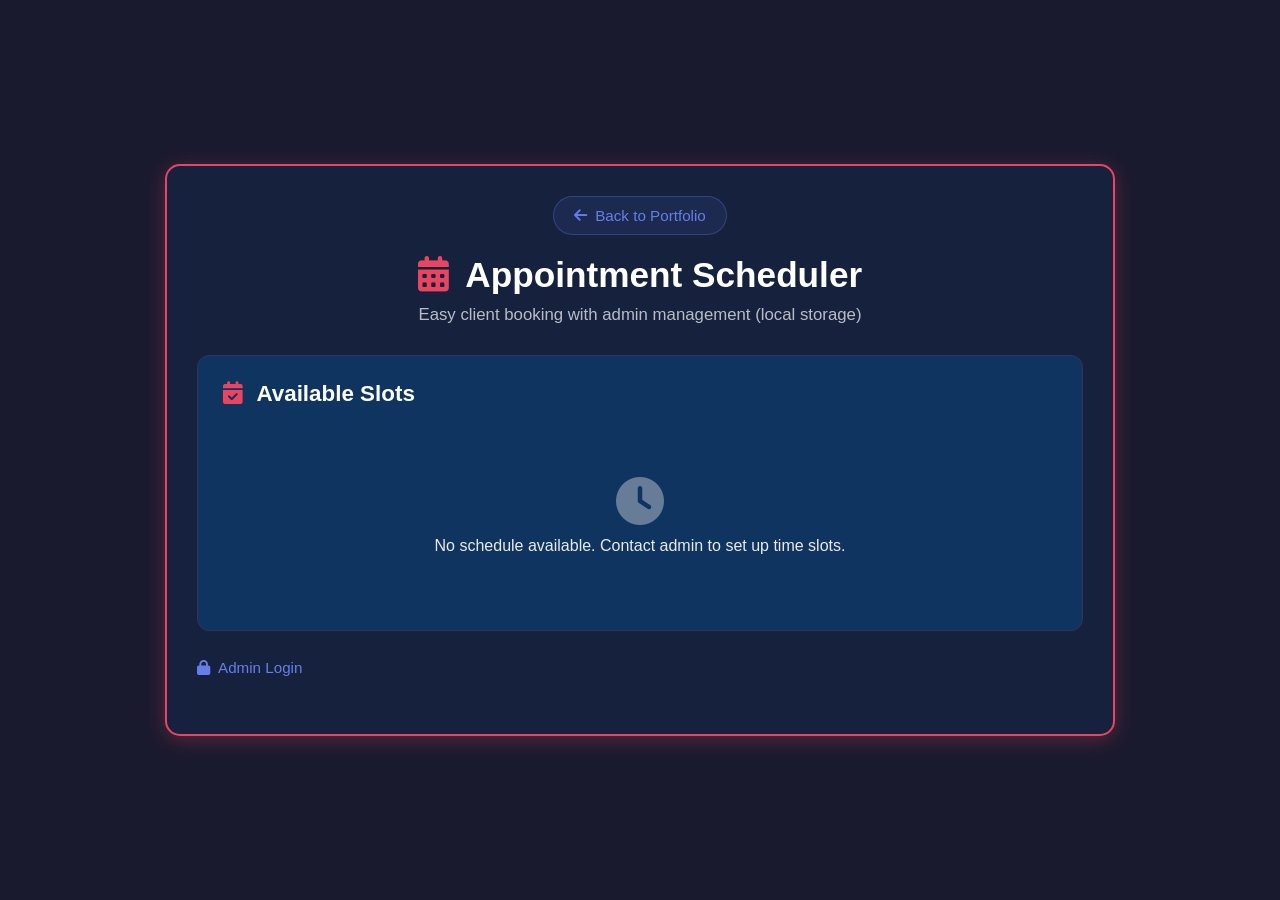
<file: index.html>
<!DOCTYPE html>
<html lang="en">
<head>
    <meta charset="UTF-8">
    <meta name="viewport" content="width=device-width, initial-scale=1.0">
    <title>Scheduler - Azura Tools</title>
    <link rel="stylesheet" href="style.css">
    <link rel="stylesheet" href="https://cdnjs.cloudflare.com/ajax/libs/font-awesome/6.4.0/css/all.min.css">
</head>
<body>
    <div class="tool-container">
        <header class="tool-header">
            <a href="../index.html" class="back-btn"><i class="fas fa-arrow-left"></i> Back to Portfolio</a>
            <h1><i class="fas fa-calendar-alt"></i> Appointment Scheduler</h1>
            <p>Easy client booking with admin management (local storage)</p>
        </header>

        <main class="tool-content">
            <!-- Client Booking View -->
            <div id="view-client" class="view active">
                <div class="section-box">
                    <h2><i class="fas fa-calendar-check"></i> Available Slots</h2>
                    <div id="schedule-container">
                        <div class="empty-state">
                            <i class="fas fa-clock"></i>
                            <p>No schedule available. Contact admin to set up time slots.</p>
                        </div>
                    </div>
                    <div id="booking-form" class="section-box" style="display:none;">
                        <h3>Book Selected Slot</h3>
                        <div class="form-group">
                            <label>Your Name</label>
                            <input type="text" id="client-name" placeholder="Enter your full name">
                        </div>
                        <div id="selected-slot-display" class="selected-slot-display"></div>
                        <button class="action-btn btn-primary-full" onclick="submitBooking()">
                            <i class="fas fa-check"></i> Confirm Booking
                        </button>
                    </div>
                    <div id="confirmation" class="section-box" style="display:none;text-align:center;">
                        <i class="fas fa-check-circle" style="font-size:3rem;color:#22c55e;"></i>
                        <h3>✅ Booking Confirmed!</h3>
                        <p id="confirm-msg"></p>
                        <button class="action-btn btn-primary-full" onclick="loadSchedule()">
                            <i class="fas fa-calendar"></i> Book Another Slot
                        </button>
                    </div>
                </div>

                    <a href="#" onclick="showView('view-admin-login')" class="nav-back-btn">
                        <i class="fas fa-lock"></i> Admin Login
                    </a>
                </div>
            </div>

            <!-- Admin Login View -->
            <div id="view-admin-login" class="view">
                <div class="auth-card">
                    <h2><i class="fas fa-lock"></i> Admin Login</h2>
                    <div class="form-group">
                        <label>Password</label>
                        <input type="password" id="admin-password" placeholder="hatdog123" style="margin-bottom:15px;">
                    </div>
                    <div id="admin-login-error" class="error-msg" style="display:none;">Incorrect password!</div>
                    <button class="action-btn btn-primary-full" onclick="adminLogin()">
                        <i class="fas fa-sign-in-alt"></i> Login
                    </button>
                    <p style="text-align:center;margin-top:16px;color:rgba(255,255,255,0.6);">
                        <a href="#" onclick="showView('view-client')" style="color:#667eea;">← Back to Booking</a>
                    </p>
                </div>
            </div>

            <!-- Admin Dashboard View -->
            <div id="view-admin" class="view">
                <button class="nav-back-btn" onclick="adminLogout()">
                    <i class="fas fa-calendar"></i> Back to Client View
                </button>
                <div class="section-box">
                    <h2><i class="fas fa-cog"></i> Admin Dashboard</h2>
                    <div id="admin-message" class="error-msg" style="display:none;background:rgba(34,197,94,0.2);border-color:rgba(34,197,94,0.4);color:#22c55e;"></div>
                    
                    <h3>Add Time Slot</h3>
                    <div style="display:flex;gap:12px;flex-wrap:wrap;">
                        <div class="form-group" style="flex:1;min-width:160px;">
                            <label>Time Range</label>
                            <input type="text" id="new-slot" placeholder="9:00 - 10:30">
                        </div>
                        <div class="form-group" Asc style="flex:1;min-width:80px;">
                            <label>Period</label>
                            <select id="period">
                                <option value="AM">AM</option>
                                <option value="PM">PM</option>
                            </select>
                        </div>
                        <div style="align-self:end;">
                            <button class="action-btn" onclick="addSlot()" style="width:auto;">
                                <i class="fas fa-plus"></i> Add
                            </button>
                        </div>
                    </div>
                </div>

                <div class="section-box">
                    <h3>Current Schedule & Bookings</h3>
                    <ul id="slot-list"></ul>
                </div>

                <div style="display:flex;gap:12px;">
                    <button class="action-btn btn-primary-full" onclick="saveSchedule()" style="flex:1;">
                        <i class="fas fa-save"></i> Save Schedule
                    </button>
                    <button class="action-btn btn-danger" onclick="resetBookings()" style="flex:1;">
                        <i class="fas fa-undo"></i> Reset Bookings
                    </button>
                </div>

                <button class="nav-back-btn" onclick="adminLogout()" style="margin-top:20px;">
                    <i class="fas fa-sign-out-alt"></i> Logout
                </button>
            </div>
        </main>
    </div>

    <script src="script.js"></script>
</body>
</html>
</file>
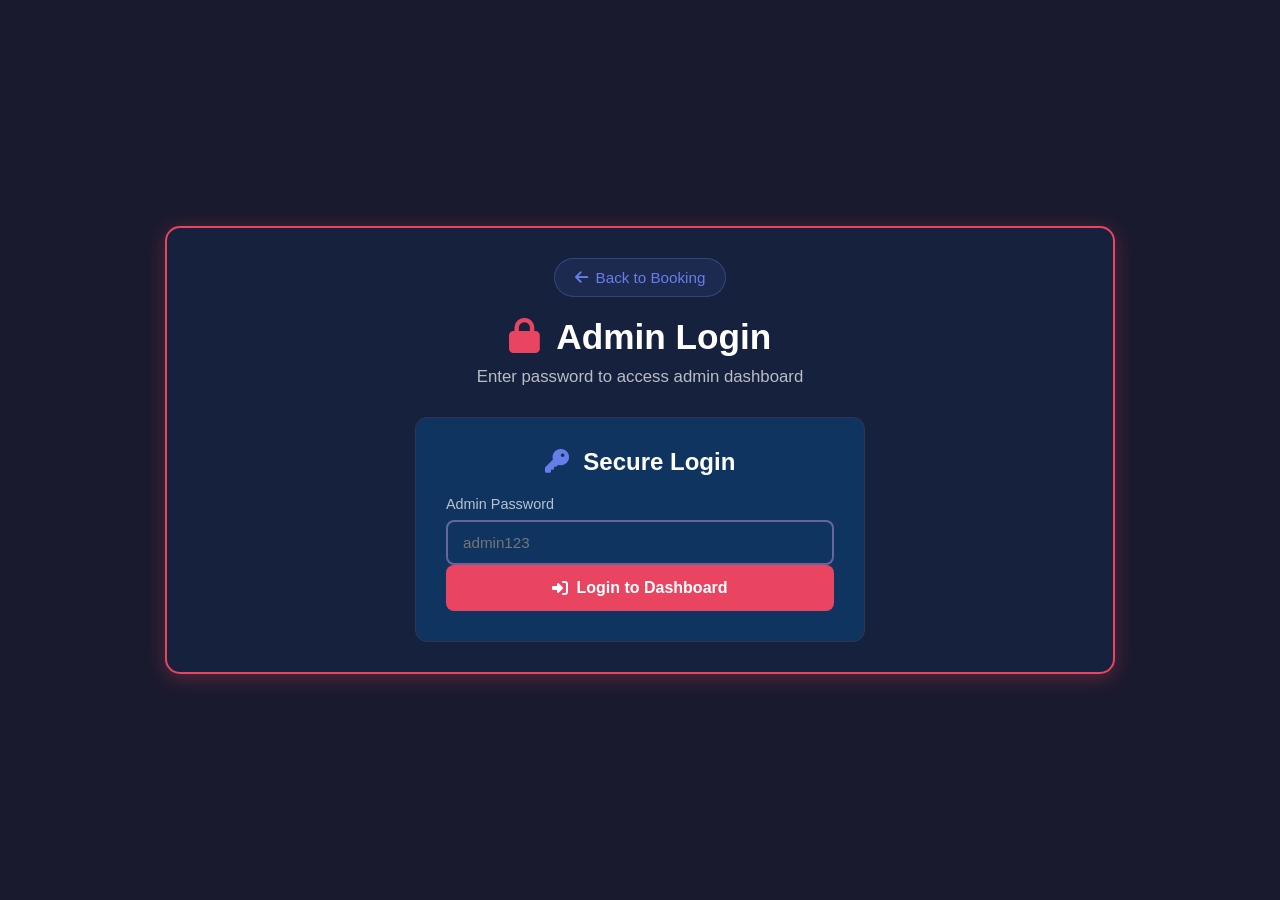
<file: admin.html>
<!DOCTYPE html>
<html lang="en">
<head>
    <meta charset="UTF-8">
    <meta name="viewport" content="width=device-width, initial-scale=1.0">
    <title>Admin Dashboard - Scheduler</title>
    <link rel="stylesheet" href="style.css">
    <link rel="stylesheet" href="https://cdnjs.cloudflare.com/ajax/libs/font-awesome/6.4.0/css/all.min.css">
</head>
<body>
    <div class="tool-container">
        <header class="tool-header">
            <a href="index.html" class="back-btn"><i class="fas fa-arrow-left"></ Asc i> Client Booking</a>
            <h1><i class="fas fa-cog"></i> Admin Dashboard</h1>
            <p>Manage schedule and view bookings</p>
        </header>

        <div class="section-box">
            <button class="nav-back-btn" onclick="adminLogout()">
                <i class="fas fa-sign-out-alt"></i> Logout
            </button>
            
            <div id="admin-message" class="error-msg" style="display:none; background:rgba(34,197,94,0.2);border-color:rgba(34,197,94,0.4);color:#22c55e;"></div>
            
            <h2><i class="fas fa-plus"></i> Add Time Slots</h2>
            <div style="display:flex;gap:12px;flex-wrap:wrap;">
                <div class="form-group" style="flex:1;min-width:160px;">
                    <label>Time Range</label>
                    <input type="text" id="new-slot" placeholder="9:00 - 10:30">
                </div>
                <div class="form-group" style="flex:1;min-width:80px;">
                    <label>Period</label>
                    <select id="period">
                        <option value="AM">AM</option>
                        <option value="PM">PM</option>
                    </select>
                </div>
                <div style="align-self:end;">
                    <button class="action-btn" onclick="addSlot()">
                        <i class="fas fa-plus"></i> Add Slot
                    </button>
                </div>
            </div>
        </div>

        <div class="section-box">
            <h2><i class="fas fa-list"></i> Current Schedule</h2>
            <ul id="slot-list" style="max-height:400px;overflow:auto;"></ul>
        </div>

        <div style="display:flex;gap:12px;">
            <button class="action-btn btn-primary-full" onclick="saveSchedule()" style="flex:1;">
                <i class="fas fa-save"></i> Save
            </button>
            <button class="action-btn btn-danger" onclick="resetBookings()" style="flex:1;">
                <i class="fas fa-undo"></i> Reset Bookings
            </button>
        </div>
    </div>

    <script src="script.js"></script>
    <script>
        if (!sessionStorage.getItem('adminLoggedIn')) {
            window.location.href = 'login.html';
        }
        loadAdminSchedule();
    </script>
</body>
</html>
</file>
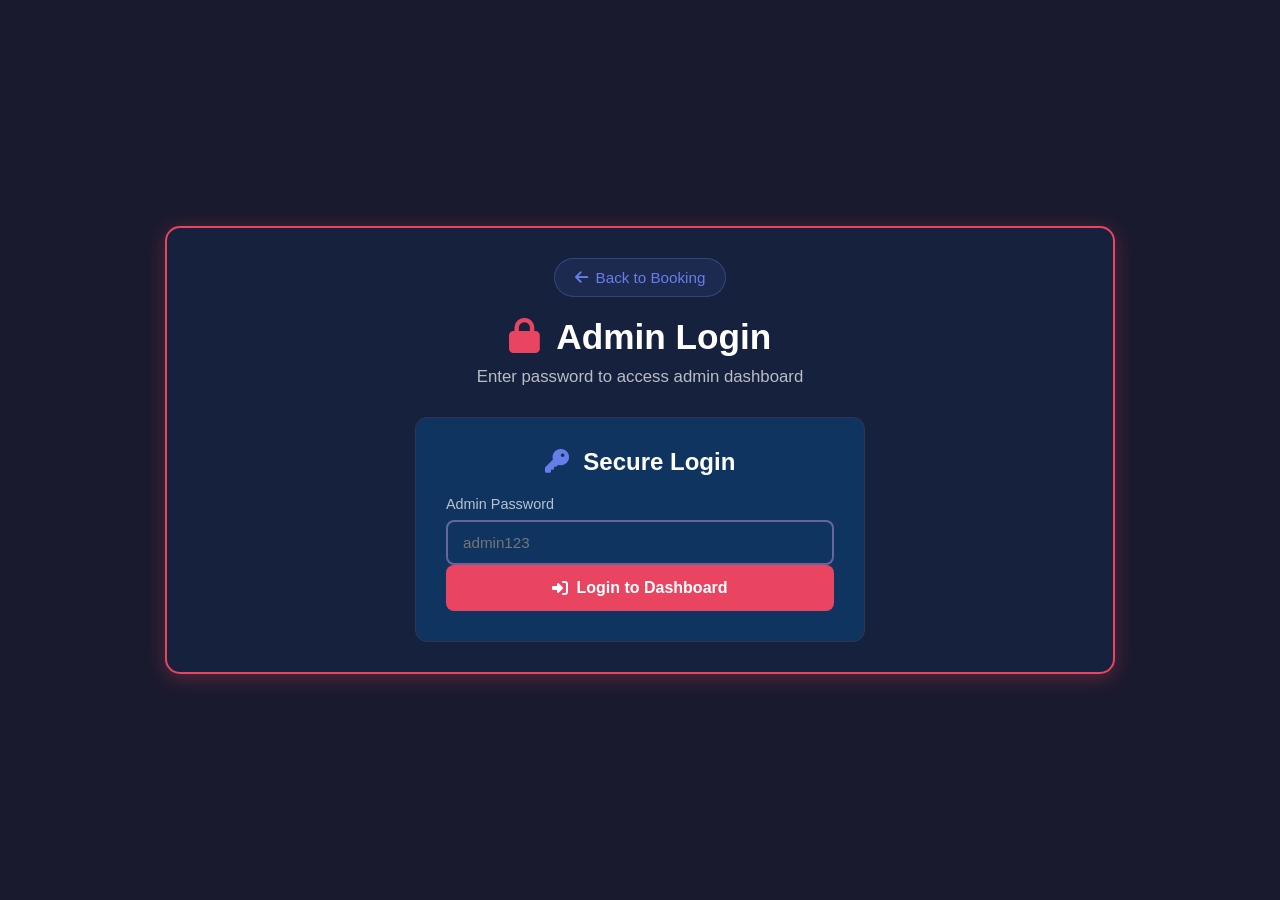
<file: login.html>
<!DOCTYPE html>
<html lang="en">
<head>
    <meta charset="UTF-8">
    <meta name="viewport" content="width=device-width, initial-scale=1.0">
    <title>Admin Login - Scheduler</title>
    <link rel="stylesheet" href="style.css">
    <link rel="stylesheet" href="https://cdnjs.cloudflare.com/ajax/libs/font-awesome/6.4.0/css/all.min.css">
</head>
<body>
    <div class="tool-container">
        <header class="tool-header">
            <a href="index.html" class="back-btn"><i class="fas fa-arrow-left"></i> Back to Booking</a>
            <h1><i class="fas fa-lock"></i> Admin Login</h1>
            <p>Enter password to access admin dashboard</p>
        </header>

        <div class="view active" id="view-login">
            <div class="auth-card">
                <h2><i class="fas fa-key"></i> Secure Login</h2>
                <div class="form-group">
                    <label>Admin Password</label>
                    <input type="password" id="admin-password" placeholder="admin123">
                </div>
    <div id="admin-login-error" class="error-msg" style="display:none;">❌ Incorrect password! Try 'admin123'</div>
                <button class="action-btn btn-primary-full" onclick="adminLogin()">
                    <i class="fas fa-sign-in-alt"></i> Login to Dashboard
                </button>
            </div>
        </div>
    </div>
    
    <script src="script.js"></script>
</body>
</html>
</file>
<file: style.css>
/* Scheduler - Matching Portfolio Tool Style */
* { margin: 0; padding: 0; box-sizing: border-box; }

body {
    font-family: 'Segoe UI', Tahoma, Geneva, Verdana, sans-serif;
    background-color: #1a1a2e;
    color: #eaeaea;
    min-height: 100vh;
    display: flex;
    align-items: center;
    justify-content: center;
    padding: 20px;
}

.tool-container {
    background-color: #16213e;
    border: 2px solid #e94560;
    border-radius: 15px;
    padding: 30px;
    margin: 50px auto;
    box-shadow: 0 4px 20px rgba(233, 69, 96, 0.3);
    max-width: 950px;
    width: 100%;
}

.back-btn {
    display: inline-flex;
    align-items: center;
    gap: 8px;
    color: #667eea;
    text-decoration: none;
    font-size: 0.95rem;
    padding: 10px 20px;
    background: rgba(102, 126, 234, 0.1);
    border-radius: 25px;
    transition: all 0.3s ease;
    border: 1px solid rgba(102, 126, 234, 0.3);
}

.back-btn:hover {
    background: rgba(102, 126, 234, 0.2);
    transform: translateX(-5px);
}

.tool-header {
    text-align: center;
    margin-bottom: 30px;
}

.tool-header h1 {
    color: white;
    font-size: 2.2rem;
    margin-bottom: 10px;
    margin-top: 20px;
}

.tool-header h1 i { color: #e94560; margin-right: 8px; }

.tool-header p {
    color: rgba(255, 255, 255, 0.7);
    font-size: 1.05rem;
}

.view { display: none; }
.view.active { display: block; }

.auth-card {
    background-color: #0f3460;
    border: 1px solid #333355;
    border-radius: 12px;
    padding: 30px;
    max-width: 450px;
    margin: 0 auto;
}

.auth-card h2 {
    text-align: center;
    color: white;
    font-size: 1.5rem;
    margin-bottom: 20px;
}

.auth-card h2 i { color: #667eea; margin-right: 8px; }


.form-group label {
    display: block;
    font-weight: 500;
    margin-bottom: 8px;
    color: rgba(255, 255, 255, 0.7);
    font-size: 0.9rem;
}

.form-group input, .form-group textarea, .form-group select {
    width: 100%;
    padding: 12px 15px;
    background-color: #0f3460;
    color: #ffffff;
    border: 2px solid #66669f;
    border-radius: 8px;
    font-size: 0.95rem;
    outline: none;
    transition: all 0.3s ease;
    font-family: inherit;
}

.form-group input:focus, .form-group textarea:focus, .form-group select:focus {
    border-color: #667eea;
    box-shadow: 0 0 0 3px rgba (102, 126, 234, 0.15);
}

.error-msg {
    color: #ef4444;
    font-size: 0.85rem;
    margin-top: 8px;
    padding: 10px 14px;
    background-color: rgba(239, 68, 68, 0.1);
    border: 1px solid rgba(239, 68, 68, 0.3);
    border-radius: 8px;
}

.action-btn {
    background-color: #e94560;
    color: #ffffff;
    border: none;
    padding: 12px 24px;
    border-radius: 8px;
    cursor: pointer;
    font-size: 0.95rem;
    font-weight: bold;
    transition: all 0.3s;
    display: inline-flex;
    align-items: center;
    gap: 8px;
}

.action-btn:hover {
    transform: translateY(-2px);
    box-shadow: 0 5px 15px rgba(0, 0, 0, 0.3);
}

.btn-primary {
    background: linear-gradient( 135deg, #667eea 0%, #764ba2 100%);
}

.btn-primary-full {
    background: linear-gradient (135deg, #667eea 0%, #764ba2 100%);
    color: #fff;
    width: 100%;
    padding: 14px;
    font-size: 1rem;
    justify-content: center;
}

.btn-primary-full:hover { box-shadow: 0 5px 20px rgba(102, 126, 234, 0.4); }

.btn-danger { background-color: #e94560; }
.btn-danger:hover { background-color: #d63d56; }

.nav-back-btn {
    background: none;
    border: none;
    color: #667eea;
    cursor: pointer;
    font-size: 0.95rem;
    display: inline-flex;
    align-items: center;
    gap: 8px;
    padding: 8px 0;
    margin-bottom: 20px;
    transition: all 0.3s;
    text-decoration: none;
}

.nav-back-btn:hover { color: #7b8ff0; transform: translateX(-5px); }

.section-box {
    background-color: #0f3460;
    border: 1px solid #333355;
    border-radius: 12px;
    padding: 25px;
    margin-bottom: 20px;
}

.section-box h2 { color: white; font-size: 1.4rem; margin-bottom: 20px; }
.section-box h2 i { color: #e94560; margin-right: 8px; }
.section-box h3 { color: white; font-size: 1.1rem; margin-bottom: 12px; }
.section-box h3 i { margin-right: 6px; }

.selected-slot-display {
    background: rgba  (102, 126, 234, 0.1);
    border: 1px solid rgba(102, 126, 234, 0.3);
    border-radius: 10px;
    padding: 16px;
    margin: 16px 0;
    text-align: center;
    font-size: 1.1rem;
    color: #667eea;
    font-weight: 600;
}

.time-slot {
    background: #16213e;
    border: 1px solid #333355;
    border-radius: 10px;
    padding: 20px;
    margin: 10px 0;
    cursor: pointer;
    transition: all 0.3s;
    display: flex;
    justify-content: space-between;
    align-items: center;
}

.time-slot.available {
    border-color: #22c55e;
    background: rgba(34, 197, 94, 0.05);
}

.time-slot.available:hover {
    border-color: #16a34a;
    transform: translateY(-2px);
    box-shadow: 0 5px 15px rgba (34, 197, 94, 0.2);
}

.time-slot.booked {
    border-color: #e94560;
    background: rgba(233, 69, 96, 0.1);
    opacity: 0.7;
    cursor: not-allowed;
}

.empty-state {
    display: flex;
    flex-direction: column;
    align-items: center;
    justify-content: center;
    padding: 50px 20px;
    color: rgba (255, 255, 255, 0.4);
    text-align: center;
    gap: 12px;
}

.empty-state i { font-size: 3rem; opacity: 0.4; }

#slot-list {
    max-height: 400px;
    overflow-y: auto;
    list-style: none;
}

#slot-list li {
    background: #16213e;
    border: 1px solid #333355;
    border-radius: 10px;
    padding: 16px;
    margin: 8px 0;
    display: flex;
    justify-content: space-between;
    align-items: center;
}

#slot -list li.available { border-color: #22c55e; }
#slot-list li.booked { border-color: #e94560; background: rgba(233, 69, 96, 0.1); }

.toast {
    position: fixed;
    top: 20px;
    right: 20px;
    padding: 14px 22px;
    border-radius: 10px;
    color: white;
    font-weight: 600;
    font-size: 0.9rem;
    z-index: 10000;
    opacity: 0;
    transform: translateX(100px);
    transition: all 0.3s ease;
    display: flex;
    align-items: center;
    gap: 10px;
    box-shadow: 0 8px 25px rgba (0, 0, 0, 0.3);
}

.toast.show { opacity: 1; transform: translateX(0); }
.toast-success { background: linear-gradient(135deg, #22c55e, #16a34a); }
.toast-error { background: linear-gradient(135deg, #e94560, #d63d56); }

@media (max-width: 768px) {
    .tool-container { margin: 20px; padding: 20px; }
    body { padding: 10px; }
    .section-box { padding: 20px; }
}
</file>
